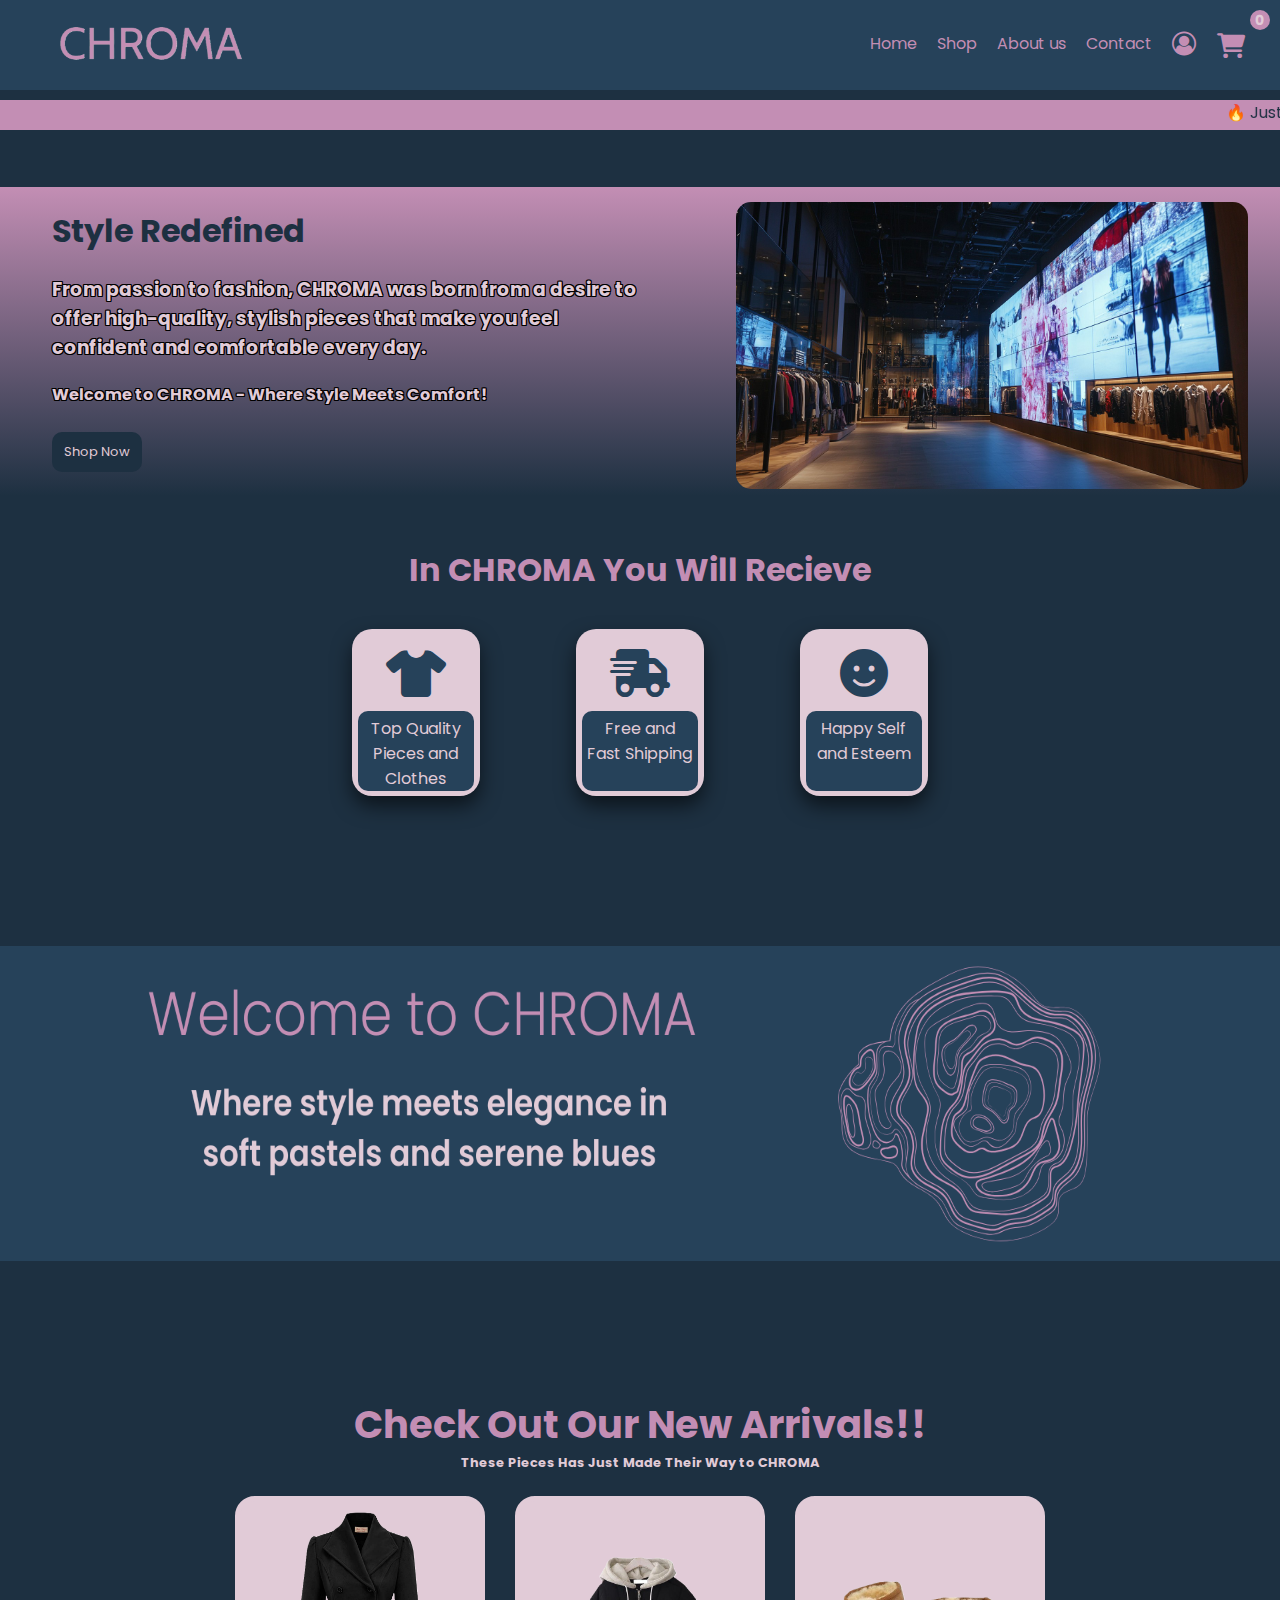
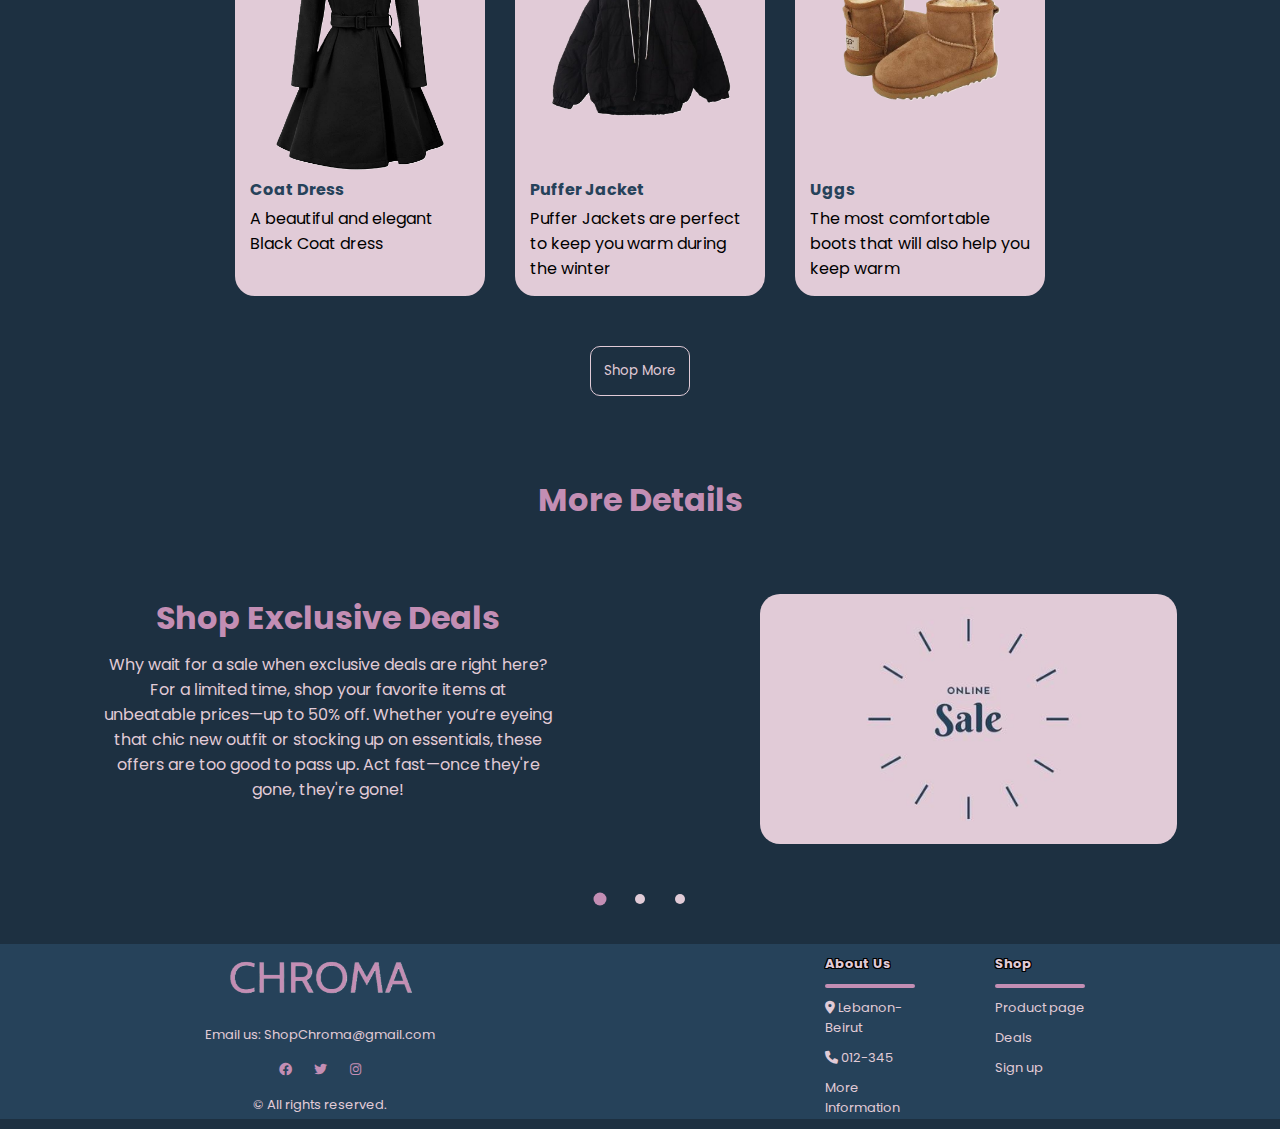
<file: index.html>
<!DOCTYPE html>
<html lang="en">
<head>
    <meta charset="UTF-8">
    <meta name="viewport" content="width=device-width, initial-scale=1.0">
    <title>Welcome To Chroma!</title>
    <link rel="stylesheet" href="styleWelcome.css">
    <link rel="stylesheet" href="https://cdnjs.cloudflare.com/ajax/libs/font-awesome/6.0.0-beta3/css/all.min.css">
    <link href="https://fonts.googleapis.com/css2?family=Poppins:ital,wght@0,100;0,200;0,300;0,400;0,500;0,600;0,700;0,800;0,900;1,100;1,200;1,300;1,400;1,500;1,600;1,700;1,800;1,900&family=Titillium+Web:ital,wght@0,200;0,300;0,400;0,600;0,700;0,900;1,200;1,300;1,400;1,600;1,700&display=swap" rel="stylesheet">
    <script src="https://ajax.googleapis.com/ajax/libs/jquery/3.7.1/jquery.min.js"></script>
    <link rel="stylesheet" href="https://cdnjs.cloudflare.com/ajax/libs/font-awesome/4.7.0/css/font-awesome.min.css">
    <script src="script.js" defer></script>
    <script src="contact.js" defer></script>
</head>
<body>
    <header>
        <img src="imgs/LogoPink.png" alt="logo" id="logo">
        <button id="hamMenu" onclick="toggleSidebar()">
            <div id="menu"><i class="fa-solid fa-bars"></i></div>
        </button>
        <div class="menu-pc">
            <a href="index.html">Home</a>
            <a href="shop.html">Shop</a>
            <a href="aboutUs.html">About us</a>
            <a href="#" id="openPopupLink">Contact</a>
            <a href="signup.html"><i class="fa fa-user-circle-o" style="font-size: 24px;"></i></a>
        </div>
        <div id="cart"><a href="cart.html"><i id="cart-icon" class="fa-solid fa-cart-shopping"></i>
            <span id="cartcount" class="badge badge-pill badge-notify cart-count">0</span>
        </a></div>
        <div class="sidebar" id="sidebar">
            <a href="index.html">Home</a>
            <a href="shop.html">Shop</a>
            <a href="signup.html">Sign up</a>
            <a href="aboutUs.html">About us</a>
            <a href="#" id="openPopupLink">Contact</a>
        </div>
        <div class="overlay" id="overlay" onclick="closeSidebar()"></div>
    </header>

    <div id="promo-overlay">
        <div class="promo-content">
             <div id="content">
            <h1>Exclusive Deal!</h1>
            <h2>Get 25% off your first purchase by using code <span>WELCOME25</span></h2></div>
            <button id="promo-close">Close</button>
        </div>
    </div>

    <div id="popupContainer"></div>
    

    <marquee>🔥 Just In: Stylish hoodies and jackets for the season!/ ❄️Check out our new Winter Collection! Shop now and stay cozy! ❄️/ Get 25% discount using code: WELCOME25</marquee>
    <section id="welcomeHero">   
        <div id="hero-headers">
            <h1>Style Redefined</h1>
            <h3>From passion to fashion, CHROMA was born from a desire to offer high-quality, stylish pieces that make you feel confident and comfortable every day.
            </h3>
            <h4>Welcome to CHROMA - Where Style Meets Comfort!</h4>
            <div id="hero-buttons">
                <button id="shopBtn">Shop Now</button>
            </div>
        </div>   
        <div id="hero-img">
            <img src="" id="heroImg"> 
        </div>
    </section>
    
    <section id="product-details">
       <h1>In CHROMA You Will Recieve</h1>
        <div id="product-cards">
            <div class="cards"> <div class="cards-icons"><i class="fa-solid fa-shirt"></i> </div>
            <p>Top Quality Pieces and Clothes</p>
            </div>
            <div class="cards"> <div class=cards-icons><i class="fa-solid fa-truck-fast"></i></div>
            <p>Free and Fast Shipping</p>
            </div>
            <div class="cards">  <div class="cards-icons"><i class="fa-solid fa-face-smile"></i></div>
            <p>Happy Self and Esteem</p>
            </div>
        </div> 
    </section>

    <div class="carousel-container">
        <div class="carousel">
            <img 
                src="imgs/1.png" 
                srcset="imgs/small1.png 475w, imgs/1.png 1920w" 
                sizes="(max-width: 475px) 100vw, 
                       (max-width: 1024px) 50vw, 
                       33vw" 
                alt="Image 1" 
                class="carousel-item">
            
            <img 
                src="imgs/2.png" 
                srcset="imgs/small2.png 475w, imgs/2.png 1920w" 
                sizes="(max-width: 475px) 100vw, 
                       (max-width: 1024px) 50vw, 
                       33vw" 
                alt="Image 2" 
                class="carousel-item">
            
            <img 
                src="imgs/3.png" 
                srcset="imgs/small3.png 475w, imgs/3.png 1920w" 
                sizes="(max-width: 475px) 100vw, 
                       (max-width: 1024px) 50vw, 
                       33vw" 
                alt="Image 3" 
                class="carousel-item">
        </div>
    </div>
    

<section id="checkNewArrivals">
        <div id="headingNewArrivals">
     <h1>Check Out Our New Arrivals!!</h1>
     <h6>These Pieces Has Just Made Their Way to CHROMA</h6>
    </div>
     <div id="newArrivalContainer"></div>
     <a href="shop.html"><button>Shop More</button></a>
</section>



    <section id="details-slider">
        <h1>More Details</h1>
        <div id="slider-container">
            <div>
                <h1 id="descHeader"></h1>
                <div id="imgdesc"></div>
            </div>
            <div id="image">
                <img id="imgSlider" src="">
                <div id="start-shopping"></div>
            </div>
        </div>
        <div id="sliders">
            <button id="slide1" class="slider"></button>
            <button id="slide2" class="slider"></button>
            <button id="slide3" class="slider"></button>
        </div>
    </section>

<footer>
    <section class =container id="container1">
        <div id="logofooter"><img src="imgs/LogoPink.png">   </div>
        <p> Email us: ShopChroma@gmail.com</p>
        <div class="icons">
            <div id="facebook"> <i class="fa-brands fa-facebook-f"></i></div>
            <div id="twitter"> <i class="fa-brands fa-twitter"></i></div>
            <div id="instagram"> <i class="fa-brands fa-instagram"></i></div>
        </div>
        <p>&copy; All rights reserved.</p>
    </section>
    <section class=container id="container2">
        <div class="footerinfo">
            <h4>About Us</h4>
            <span class="line"></span>
            <p><a href="aboutUs.html#location"><i class="fa-solid fa-location-dot"></i> Lebanon-Beirut</a></p>
            <p><i class="fa-solid fa-phone"></i> 012-345</p>
            <a href="aboutUs.html">More Information</a>
        </div>
        <div class="footerinfo">
            <h4>Shop</h4>
            <span class="line"></span>
            <a href="shop.html"><p>Product page</p></a>
            <p>Deals</p>
            <a href="signup.html"><p>Sign up</p></a>
        </div>
    </section>
</footer>
<script src="scriptWelcome.js"></script>
</body>
</html>
</file>
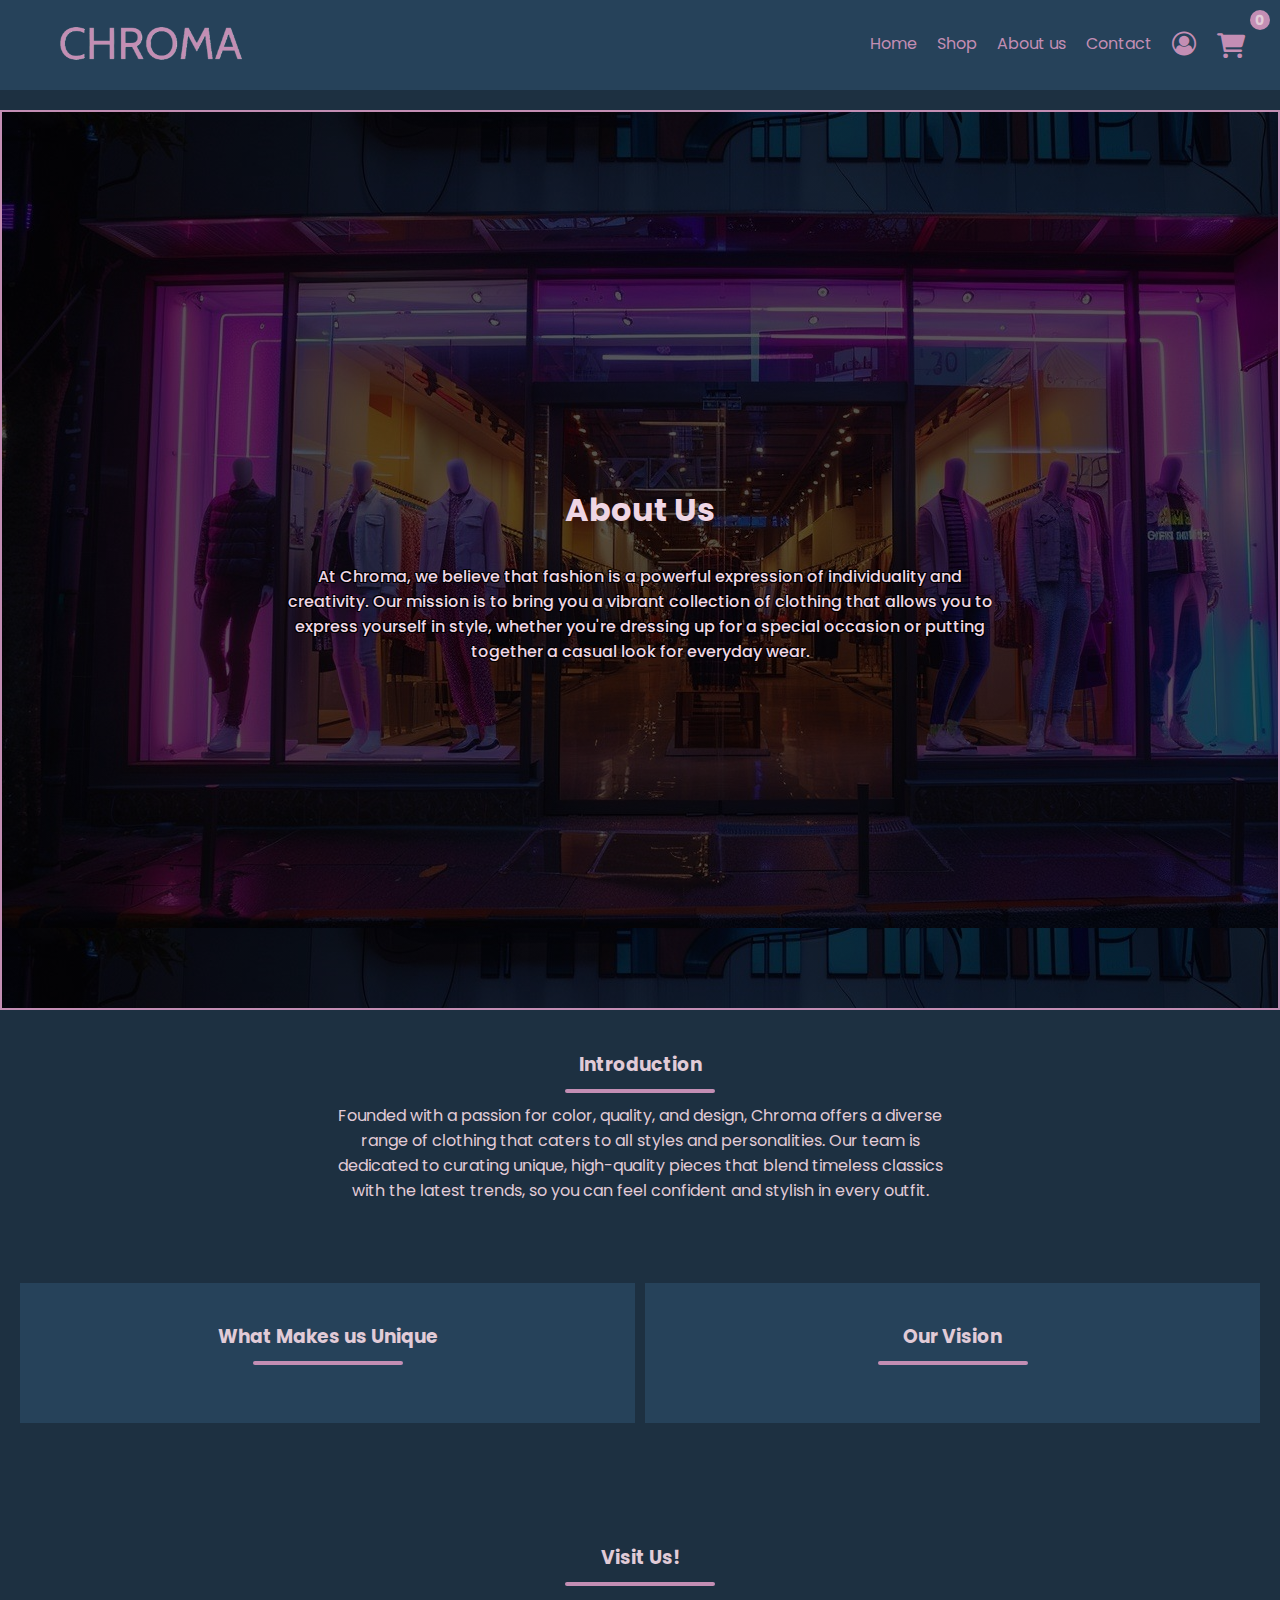
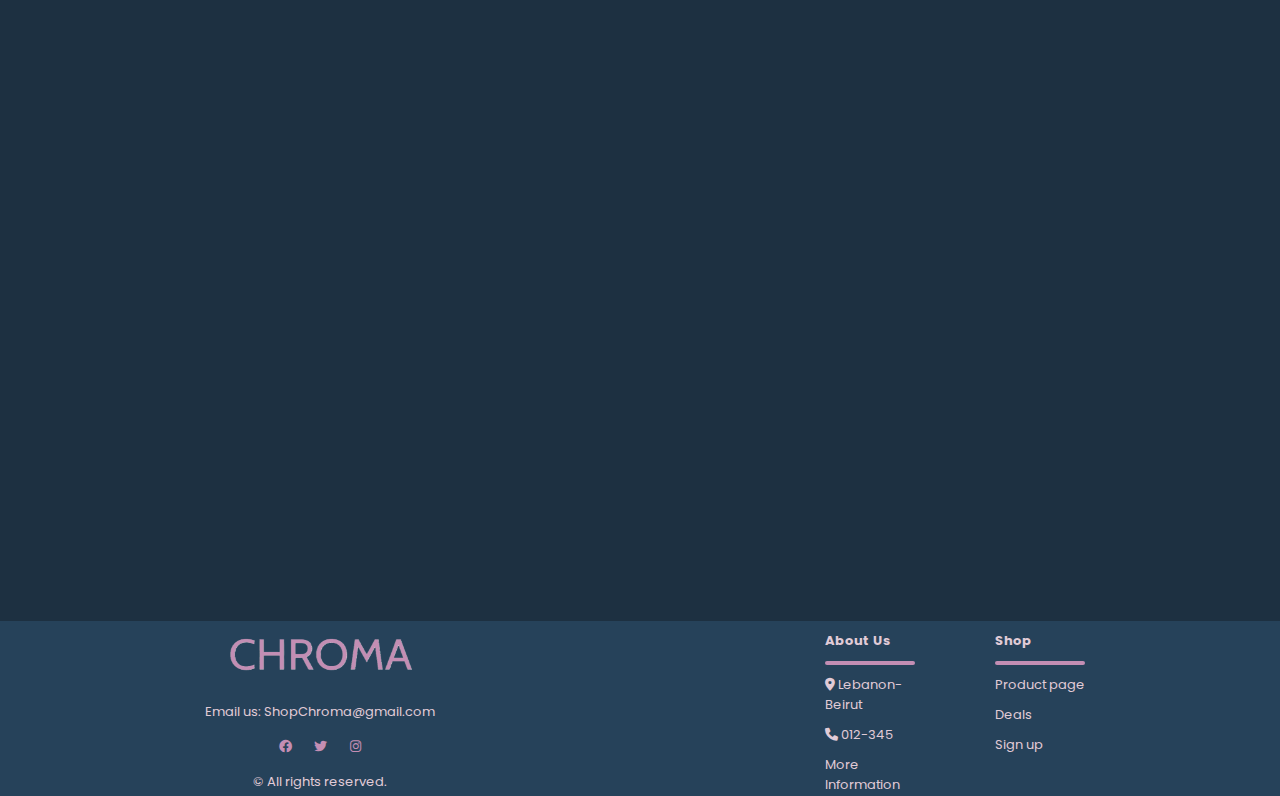
<file: aboutUs.html>
<!DOCTYPE html>
<html lang="en">
<head>
    <meta charset="UTF-8">
    <meta name="viewport" content="width=device-width, initial-scale=1.0">
    <title>About Us</title>
    <link rel="stylesheet" href="styleAboutus.css">
    <link rel="stylesheet" href="https://cdnjs.cloudflare.com/ajax/libs/font-awesome/6.0.0-beta3/css/all.min.css">
    <script src="script.js" defer></script>
    <link href="https://fonts.googleapis.com/css2?family=Poppins:wght@100;200;300;400;500;600;700;800;900&display=swap" rel="stylesheet">
    <script src="https://code.jquery.com/jquery-3.6.0.min.js"></script>
    <script src="contact.js" defer></script>
    <link rel="stylesheet" href="https://cdnjs.cloudflare.com/ajax/libs/font-awesome/4.7.0/css/font-awesome.min.css">
</head>
<body>
    <header>
        <img src="imgs/LogoPink.png" alt="logo" id="logo">
        <button id="hamMenu" onclick="toggleSidebar()"><div id="menu"><i class="fa-solid fa-bars"></i></div></button>
        <div class="menu-pc">
            <a href="index.html">Home</a>
            <a href="shop.html">Shop</a>
            <a href="aboutUs.html">About us</a>
            <a href="#" id="openPopupLink">Contact</a>
            <a href="signup.html"><i class="fa fa-user-circle-o" style="font-size: 24px;"></i></a>
        </div>
        <div id="cart"><a href="cart.html"><i id="cart-icon" class="fa-solid fa-cart-shopping"></i>
            <span id="cartcount" class="badge badge-pill badge-notify cart-count">0</span>
            </a>
        </a></div>
        <div class="sidebar" id="sidebar">
            <a href="index.html">Home</a>
            <a href="shop.html">Shop</a>
            <a href="signup.html">Sign up</a>
            <a href="aboutUs.html">About us</a>
            <a href="#" id="openPopupLink">Contact</a>
          </div>
          <div class="overlay" id="overlay" onclick="closeSidebar()"></div>
    </header>
    <main>
        <div id="popupContainer"></div>
        <div id="backgroundLayer">
            <h1> About Us</h1>
            <p>At Chroma, we believe that fashion is a powerful expression of individuality and creativity.
                Our mission is to bring you a vibrant collection of clothing that allows you to express yourself in style,
                whether you're dressing up for a special occasion or putting together a casual look for everyday wear.
            </p>
        </div>
        <div id="introduction">
            <h3 class="show">Introduction</h3>
            <span class="line_2"></span>
            <p class="hidden">Founded with a passion for color, quality, and design, Chroma offers a diverse range of clothing that caters
                to all styles and personalities. Our team is dedicated to curating unique, high-quality pieces that blend timeless
                classics with the latest trends, so you can feel confident and stylish in every outfit.
            </p>
        </div>
        <div id="aboutUsContainer">
            <div class="AboutUsContainerCLASS left">
                <h3 class="show">What Makes us Unique</h3>
                <span class="line_2"></span>
                <p class="hidden">At Chroma, we’re committed to providing more than just clothing; we’re here to offer an experience. Our team is 
                    here to help you find pieces that you’ll love for years to come, and our customer service is always available to
                    make your shopping experience enjoyable and seamless.
                </p>
            </div>
            <div class="AboutUsContainerCLASS right">
                <h3 class="show">Our Vision</h3>
                <span class="line_2"></span>
                <p class="hidden">At Chroma, our vision is to become a leader in modern, sustainable fashion that celebrates individuality and creativity.
                    We aim to inspire confidence and self-expression through vibrant designs that align with our commitment to high-quality.
                    Our goal is to create a fashion-forward community where everyone can find pieces that resonate
                    with their personal style.
                </p>
            </div>
        </div>
        <div id="location">
            <h3>Visit Us!</h3>
            <span class="line_2"></span>
            <iframe class="map" src="https://www.google.com/maps/embed?pb=!1m18!1m12!1m3!1d26506.111727373842!2d35.53176877803343!3d33.857087449508725!2m3!1f0!2f0!3f0!3m2!1i1024!2i768!4f13.1!3m3!1m2!1s0x151f1798849fcae3%3A0xcb7cf8d31d35ce1!2sCity%20Centre%20Beirut!5e0!3m2!1sen!2slb!4v1731441117395!5m2!1sen!2slb" width="600" height="450" style="border:0;" allowfullscreen="" loading="lazy" referrerpolicy="no-referrer-when-downgrade"></iframe>
        </div>
    </main>
    <footer>
        <section class =container id="container1">
            <div id="logofooter"><img src="imgs/LogoPink.png"></div>
            <p> Email us: ShopChroma@gmail.com</p>
            <div class="icons">
                <div id="facebook"> <i class="fa-brands fa-facebook-f"></i></div>
                <div id="twitter"> <i class="fa-brands fa-twitter"></i></div>
                <div id="instagram"> <i class="fa-brands fa-instagram"></i></div>
            </div>
            <p>&copy; All rights reserved.</p> 
        </section>
        <section class=container id="container2">
            <div class="footerinfo">
                <h4>About Us</h4><span class="line"></span>
                <p><i class="fa-solid fa-location-dot"></i>   Lebanon-Beirut</p> <p><i class="fa-solid fa-phone"></i>  012-345  </p>
                <a href="aboutUs.html">More Information</a>
            </div>
            <div class="footerinfo"> <h4> Shop</h4> <span class="line"></span>
                <p>Product page</p> <p>Deals</p> <p>Sign up</p>
                 </div>
        </section>
    </footer>
</body>
</html>
</file>
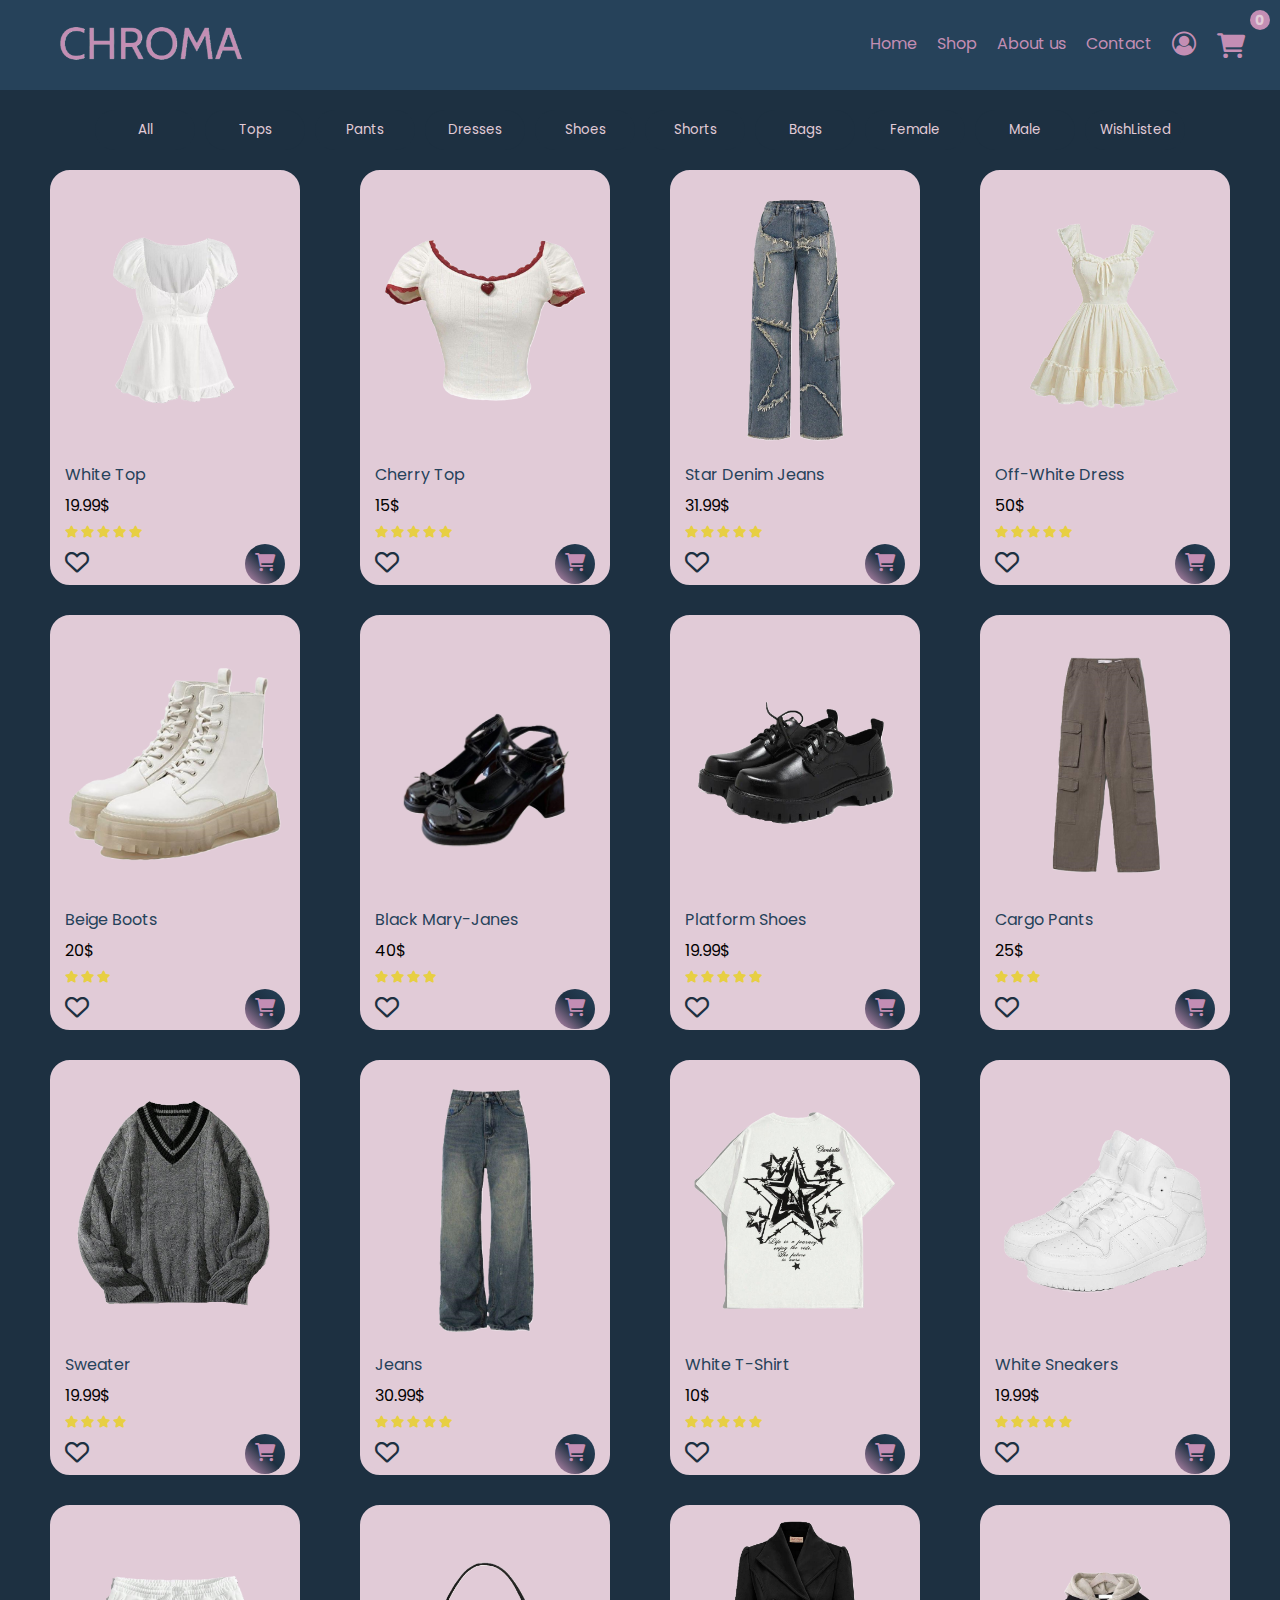
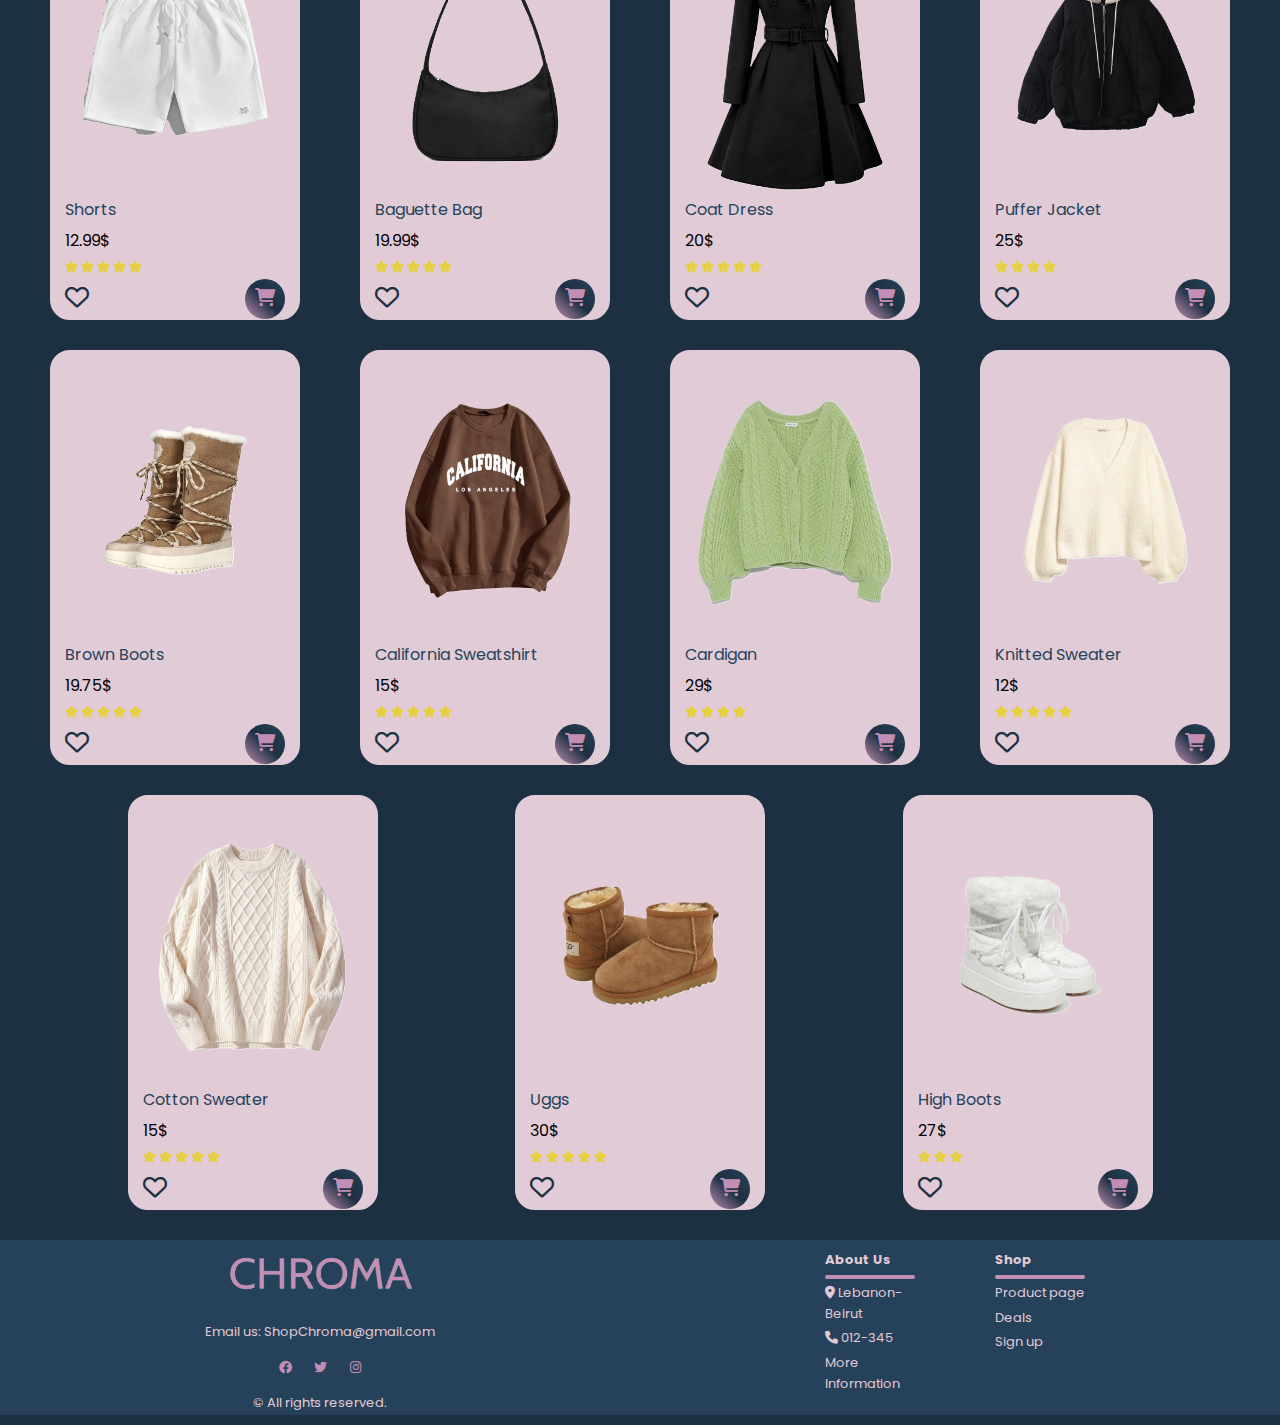
<file: shop.html>
<!DOCTYPE html>
<html lang="en">
<head>
    <meta charset="UTF-8">
    <meta name="viewport" content="width=device-width, initial-scale=1.0">
    <title>Shop</title>
    <link rel="stylesheet" href="styles.css">
    <link rel="stylesheet" href="https://cdnjs.cloudflare.com/ajax/libs/font-awesome/6.0.0-beta3/css/all.min.css">
    <script src="https://code.jquery.com/jquery-3.6.0.min.js"></script>
    <link rel="preconnect" href="https://fonts.googleapis.com">
    <link rel="preconnect" href="https://fonts.gstatic.com" crossorigin>
    <link href="https://fonts.googleapis.com/css2?family=Poppins:wght@100;200;300;400;500;600;700;800;900&display=swap" rel="stylesheet">
    <link rel="stylesheet" href="https://cdnjs.cloudflare.com/ajax/libs/font-awesome/4.7.0/css/font-awesome.min.css">
    <script src="contact.js" defer></script>
</head>
<body>
    <header>
        <img src="imgs/LogoPink.png" alt="logo" id="logo">
        <button id="hamMenu" onclick="toggleSidebar()">
            <div id="menu"><i class="fa-solid fa-bars"></i></div>
        </button>
        <div class="menu-pc">
            <a href="index.html">Home</a>
            <a href="shop.html">Shop</a>
            <a href="aboutUs.html">About us</a>
            <a href="#" id="openPopupLink">Contact</a>
            <a href="signup.html"><i class="fa fa-user-circle-o" style="font-size: 24px;"></i></a>
        </div>
        <div id="cart"><a href="cart.html"><i id="cart-icon" class="fa-solid fa-cart-shopping"></i>
            <span id="cartcount" class="badge badge-pill badge-notify cart-count">0</span></a>
        </div>
        <div class="sidebar" id="sidebar">
            <a href="index.html">Home</a>
            <a href="shop.html">Shop</a>
            <a href="signup.html">Sign up</a>
            <a href="aboutUs.html">About us</a>
            <a href="#" id="openPopupLink">Contact</a>
        </div>
        <div class="overlay" id="overlay" onclick="closeSidebar()"></div>
    </header>
    <main>
        <div id="popupContainer"></div>
        <div id="filters">
            <button class="filter" data-filter="*" onclick="filter(event)">All</button>
            <button class="filter" data-filter="tops" onclick="filter(event)">Tops</button>
            <button class="filter" data-filter="pants" onclick="filter(event)">Pants</button>
            <button class="filter" data-filter="dresses" onclick="filter(event)">Dresses</button>
            <button class="filter" data-filter="shoes" onclick="filter(event)">Shoes</button>
            <button class="filter" data-filter="shorts" onclick="filter(event)">Shorts</button>
            <button class="filter" data-filter="bags" onclick="filter(event)">Bags</button>
            <button class="filter" data-filter="female" onclick="filter(event)">Female</button>
            <button class="filter" data-filter="male" onclick="filter(event)">Male</button>
            <button class="filter" data-filter="wishlist" onclick="filter(event)">WishListed</button>
        </div>
        <div class="productContainer"></div>
    </main>
    <footer>
        <section class =container id="container1">
            <div id="logofooter"><img src="imgs/LogoPink.png">   </div>
            <p> Email us: ShopChroma@gmail.com</p>
            <div class="icons">
                <div id="facebook"> <i class="fa-brands fa-facebook-f"></i></div>
                <div id="twitter"> <i class="fa-brands fa-twitter"></i></div>
                <div id="instagram"> <i class="fa-brands fa-instagram"></i></div>
            </div>
            <p>&copy; All rights reserved.</p>
        </section>
        <section class=container id="container2">
            <div class="footerinfo">
                <h4>About Us</h4>
                <span class="line"></span>
                <p><a href="aboutUs.html#location"><i class="fa-solid fa-location-dot"></i> Lebanon-Beirut</a></p>
                <p><i class="fa-solid fa-phone"></i> 012-345</p>
                <a href="aboutUs.html">More Information</a>
            </div>
            <div class="footerinfo">
                <h4> Shop</h4>
                <span class="line"></span>
            <a href="shop.html"><p>Product page</p></a>
            <p>Deals</p>
            <a href="signup.html"><p>Sign up</p></a>
            </div>
        </section>
    </footer>
    <script src="script.js"></script>
</body>
</html>
</file>
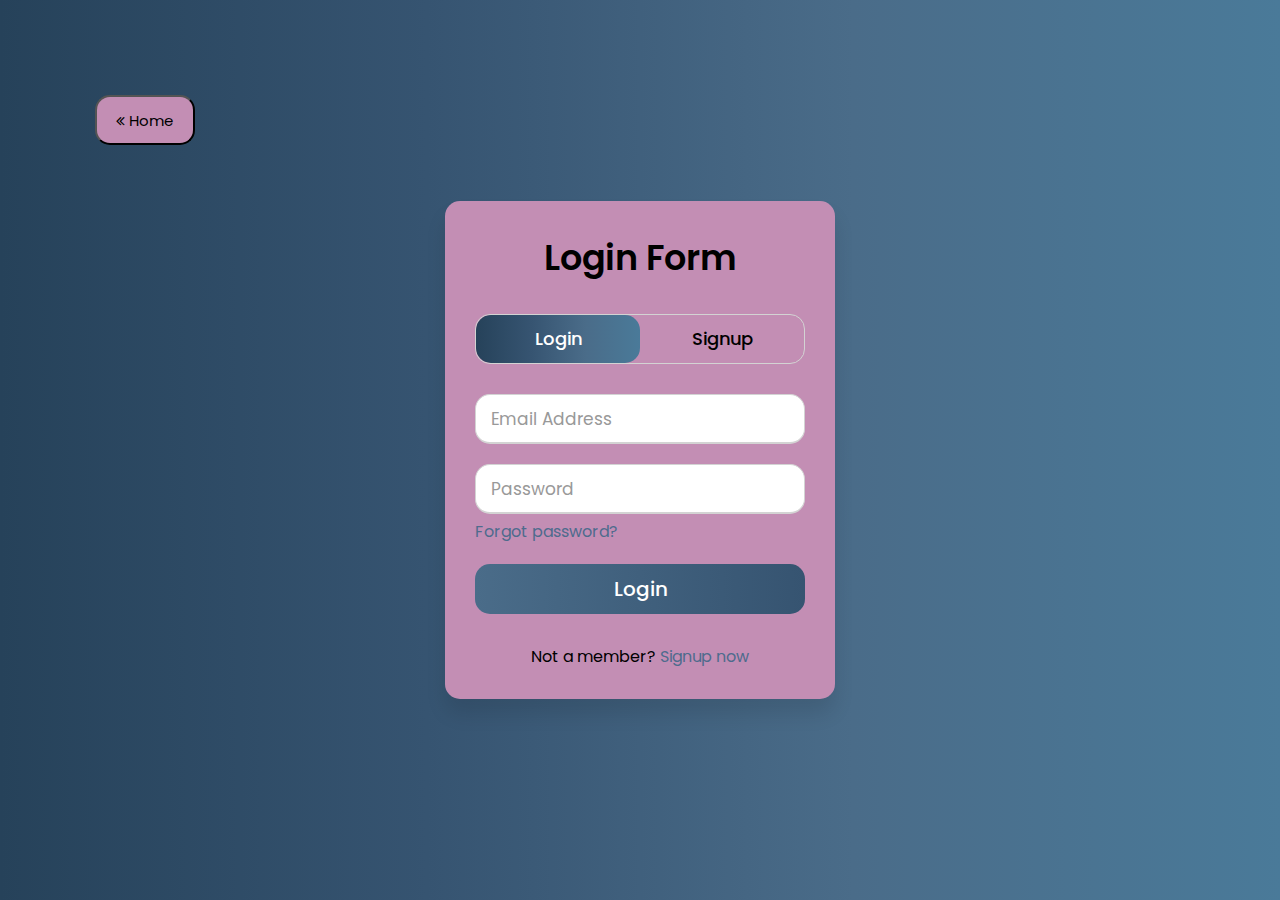
<file: signup.html>
<!DOCTYPE html>
<html lang="en">
<head>
    <meta charset="UTF-8">
    <meta name="viewport" content="width=device-width, initial-scale=1.0">
    <title>Sign Up</title>
    <link rel="stylesheet" href="signup.css">
    <script src="signup.js" defer></script>
    <script src="script.js" defer></script>
    <link rel="stylesheet" href="https://cdnjs.cloudflare.com/ajax/libs/font-awesome/4.7.0/css/font-awesome.min.css">
</head>
<body>
    <div class="back">
      <a href="index.html"><button><i class="fa fa-angle-double-left"></i> Home</button></a>
    </div>
    <div class="wrapper">
        <div class="title-text">
          <div class="title login">Login Form</div>
          <div class="title signup">Signup Form</div>
        </div>
        <div class="form-container">
          <div class="slide-controls">
            <input type="radio" name="slide" id="login" checked>
            <input type="radio" name="slide" id="signup">
            <label for="login" class="slide login">Login</label>
            <label for="signup" class="slide signup">Signup</label>
            <div class="slider-tab"></div>
          </div>
          <div class="form-inner">
            <form action="#" class="login">
              <div class="field">
                <input type="text" id="login-email" placeholder="Email Address" required>
              </div>
              <div class="field">
                <input type="password" id="login-password" placeholder="Password" required>
              </div>
              <div class="pass-link"><a href="#">Forgot password?</a></div>
              <div class="field btn">
                <div class="btn-layer"></div>
                <input type="submit" value="Login">
              </div>
              <div class="signup-link">Not a member? <a href="">Signup now</a></div>
            </form>
            <form action="#" class="signup">
              <div class="field">
                <input type="text" id="signup-email" placeholder="Email Address" required>
              </div>
              <div class="field">
                <input type="password" id="signup-password" placeholder="Password" required>
              </div>
              <div class="field">
                <input type="password" id="confirm-password" placeholder="Confirm password" required>
              </div>
              <div class="field btn">
                <div class="btn-layer"></div>
                <input type="submit" value="Signup">
              </div>
            </form>
          </div>
        </div>
      </div>
</body>
</html>
</file>
<file: styleWelcome.css>
*{
    padding:0px;
    margin:0px;
    box-sizing: border-box;
}
body{
    background-color: #1d3041;
}
header{
    display: flex;
    width: 100%;
    height:10vh;
    flex-direction: row;
    align-items: center;
    justify-content: space-between;
    background-color: #26425A;
    color:#E1CBD7;
    position: sticky;
    top: 0;
    z-index: 1;
}
#logo{
    max-width: 200px;
    max-height: 60px;
    margin-left: 50px;
}
#hamMenu {
    background-color: transparent;
    border: none;
    display: none;
    margin-left: auto;
    cursor: pointer;
    z-index: 1001;
}
#hamMenu .bar {
    width: 30px;
    height: 4px;
    margin: 6px auto;
    background-color: #E1CBD7;
    transition: all 0.3s ease-in-out;
}
#hamMenu.is-active .bar:nth-child(1) {
    transform: translateY(10px) rotate(45deg);
}

#hamMenu.is-active .bar:nth-child(2) {
    opacity: 0;
}

#hamMenu.is-active .bar:nth-child(3) {
    transform: translateY(-10px) rotate(-45deg);
}
#menu, #cart{
   height:39px;
   width:39px;
   margin-right: 30px;
   text-align: center;
   font-size: 30px;
   display: flex;
   justify-content: center;
   align-items: center;
   color:#C38EB4;
}
#menu, #cart:hover{
    cursor: pointer;
}
#cart{
    margin-left: 10px;
    padding: 10px;
}
#cart-icon{
    color:#C38EB4;
    font-size: smaller;
}
#cart-icon.active {
    color: #86A8CF; 
  }
  #cart-icon:hover{
    color: #86A8CF;
    transform: scale(1.1);
}
.menu-pc{
    margin-left: auto;
    display: flex;
    gap:10px;
    font-family: 'Poppins';
    font-size: medium;
}
.menu-pc a{
    color:#C38EB4;
    text-decoration: none;
    padding: 5px;
    font-family: 'Poppins';
    font-size: medium;
}
.menu-pc a:hover{
    color: #86A8CF;
}
.sidebar {
    position: fixed;
    top: 0;
    right: -250px;
    width: 250px;
    height: 100%;
    overflow-x: hidden;
    background-color: #C38EB4;
    padding-top: 60px;
    transition: 0.3s;
    z-index: 1000;
}
.sidebar a {
    padding: 10px 20px;
    text-decoration: none;
    color: #26425A;
    display: block;
    font-size: large;
    font-weight: bold;
    font-family: 'Poppins';
}
.sidebar a:hover{
    cursor: pointer;
}
#cartcount {
    position: absolute;
    top: 10px;
    right: 10px;
    background-color:#C38EB4;  
    color: #E1CBD7;
    font-size: 14px;
    font-weight: bold;
    font-family: 'Poppins';
    width: 20px;
    height: 20px;
    border-radius: 50%;
    display: flex;
    align-items: center;
    justify-content: center;
    text-align: center;
    padding: 0;
    z-index: 10;
    transition: all 0.3s ease-in-out;
  }
.overlay {
    position: fixed;
    top: 0;
    left: 0;
    width: 100%;
    height: 100%;
    display: none;
    z-index: 999;
}
@media screen and (max-width: 768px){
    .menu-pc{
        display: none;
    }
    #hamMenu{
        display: block;
    }
}
marquee{
    margin-top: 10px;
    background-color: #C38EB4;
    color: #1d3041;
    height: 30px;
}
#promo-overlay {
    position: fixed;
    display: flex;
    justify-content: center;
    align-items: center;
    top: 50%;
    left: 50%;
    transform: translate(-50%, -50%);
    width: 60%;
    height: auto;
    background:#e1cbd7c9;
    display: none;
    justify-content: center;
    align-items: center;
    z-index: 1000;
    border-radius: 10px;
    font-family: 'Poppins';
}

.promo-content {
    display: flex;
    flex-direction: column;
    align-items: center;
    gap:90px;
    padding: 20px;
    border-radius: 10px;
    text-align: center;
    padding-top: 70px;
    color:#1d3041;
}
.promo-content h1{
    font-size: 70px;
}
#promo-close {
    background-color:transparent;
    color:#1d3041;
    border: 2px solid #1d3041;
    font-size: larger;
    border-radius: 10px;
    width: 120px;
    height:50px;
    transition: 0.2s;
}
#promo-close:hover{
    cursor: pointer;
    background-color:#1d3041;
    color:#E1CBD7;
    border: none;
    transform: scale(1.1);
}

body.promo-active {
    overflow: hidden; 
}
#welcomeHero{
    margin-top: 50px;
    font-family: 'Poppins';
    display: flex;
    width:100%;
    height:auto;
    background: linear-gradient(180deg, #C38EB4, #1d3041);
    justify-content: space-around;
}
#hero-headers{
    display: flex;
    flex-direction: column;
    padding:20px;
    gap:20px;
    max-height:40%;
    max-width: 50%;
    color: #E1CBD7;
}
#hero-headers h3, h4{
    text-shadow:
        0.05em 0 black,
        0 0.05em black,
        -0.05em 0 black,
        0 -0.05em black,
        -0.05em -0.05em black,
        -0.05em 0.05em black,
        0.05em -0.05em black,
        0.05em 0.05em black;
}
#hero-headers h1{
    color:#1d3041;
    font-size:xx-large;
}
#hero-buttons{
    display: flex;
    gap:15px;
    margin-top: 5px;
    display: flex;
    width: 100%;
    justify-content:start;
}
#hero-buttons button{
    font-size:small;
    width:90px;
    height:40px;
    padding:5px;
    border: none;
    border-radius: 10px;
    background-color: #1d3041;
    color:#E1CBD7;
    transition: 0.2s;
}
#hero-buttons button:hover{
    transform: scale(1.1);
    color:#1d3041;
    background-color:#C38EB4;
    border: none;
    cursor: pointer;
}
#hero-img img{
    margin-top: 15px;
    max-height:40vh;
    max-width:40vw;
    border-radius: 15px;
}
#product-details{
    display: flex;
    flex-direction: column;
    align-items: center;
    width:100%;
    height:400px;
    gap:20px;
    margin-top: 50px;
    font-family: 'Poppins';
}
#product-details h1{
    color:#C38EB4;
    font-size:xx-large;
    font-family: 'Poppins';
}
#product-cards{
    display: flex;
    flex-direction: row;
    justify-content: space-around;
    gap:30px;
    width:auto;
    height:auto;
}
.cards{
    margin-top: 15px;
    display: flex;
    flex-direction: column;
    align-items: center;
    height:auto;
    width: 20%;
    max-width: 200px;
    background-color: #E1CBD7;
    box-shadow: 0 10px 20px rgba(0, 0, 0, 0.582);
    border-radius: 20px;
    padding-bottom: 5px;
    transition: 0.2s;
}
.cards button{
    border: none;
    background-color: #E1CBD7;
    color:#26425A;
}
.cards:hover .cards-icons{
    animation: bounce 1.5s infinite;
}
.cards:hover{
    transform: scale(1.05);
}
.cards-icons{
    margin-top: 10px;
    font-size: xxx-large;
    color:#26425A;
}

@keyframes bounce {
    0%, 20%, 50%, 80%, 100% {
        transform: translateY(0);
    }
    40% {
        transform: translateY(-10px);
    }
    60% {
        transform: translateY(-5px);
    }
}
.cards p{
    width:90%;
    height:auto;
    min-height: 40px;
    text-align: center;
    color:#E1CBD7;
    background-color: #26425A;
    border-radius: 10px;
    padding:5px;
    height: 80px;
}
#checkNewArrivals{
    margin-top: 100px;
    width:100%;
    height:600px;
    display: flex;
    flex-direction: column;
    gap:50px;
    align-items: center;
    box-sizing: border-box;
    font-family: 'Poppins';
}
#headingNewArrivals{
    width:100%;
    height:50px;
    border: 2px solid ;
    text-align: center;
    font-size: larger;
    color:#C38EB4;
    border: none;
}
#headingNewArrivals h6{
    color: #E1CBD7;
}
#newArrivalContainer{
    display: flex;
    flex-direction: row;
    justify-content: center;
    flex-wrap: wrap;
    gap:30px;
    box-sizing: border-box;
}
.newArrivalBox{
    height: 400px;
    max-width: 250px; 
    min-width: 200px; 
    padding: 10px;
    background-color: #E1CBD7;
    border: 5px solid #E1CBD7;
    border-radius: 20px;
    transition: transform 0.3s, box-shadow 0.3s;
}

.newArrivalBox:hover {
    transform: scale(1.05);
    box-shadow: 0 10px 20px rgb(0, 0, 0);
    cursor: pointer;
}
#name{
    color:#26425A;
}
.product-desc{
    display: flex;
    flex-direction: column;
    gap:4px;
}
.product-desc #name{
    font-weight: bold;
    
}
.newArrivalBox img {
    width: 100%;
    height: 70%;
    object-fit: contain;
}
#checkNewArrivals button{
    width:100px;
    height:50px;
    border: none;
    border-radius: 10px;
    border: 1px solid #E1CBD7;
    background-color:#1d3041;
    color:#E1CBD7;
    transition: 0.2s;
}
#checkNewArrivals button:hover{
    color:#1d3041;
    background-color:#C38EB4;
    transform: scale(1.1);
    border: none;
}
#details-slider{
    display: flex;
    flex-direction: column;
    align-items: center;
    width:100%;
    height:auto;
    font-family: 'Poppins';
    gap:10px;
    margin-top: 80px;
    flex-wrap: wrap;
}
#details-slider h1 {
    color:#C38EB4;
    font-size:xx-large;
    font-family: 'Poppins';
    margin-bottom: 10px;
    text-align: center;
}
#slider-container{
    margin-top: 50px;
    width:100%;
    display: flex;
    justify-content: space-around;
}
#image{
    width:auto;
    height:250px;
    margin-bottom: 40px;
    display: flex;
    flex-direction: column;
    gap:15px;
}
#image img{
    height:100%;
    width:100%;
    border-radius: 20px;
}
#sliders{
    display: flex;
    gap:30px;
    margin-bottom: 30px;
}
.slider{
    width:10px;
    height:10px;
    border-radius: 100px;
    border: none;
    background-color: #E1CBD7;
    transition: 0.2s;
}
.slider:hover{
    cursor: pointer;
    background-color: #C38EB4;
    transform: scale(1.1);
}
.slider.active{
    background-color: #C38EB4;
    transform: scale(1.3);
}
#slider-container .header{
    color:#C38EB4;
}
#imgdesc{
    width:50vh;
    height:auto;
    text-align: center;
    color:#E1CBD7;
}
@media screen and (max-width: 768px) {
    #welcomeHero{
        display: flex;
        flex-direction: column;
        align-items: center;
        text-align: center;
    }
    #hero-headers{
        align-items: center;
    }
    #hero-buttons{
        width: 400px;
        height:100px;
        justify-content: center;
       
    }
    #hero-buttons button{
     font-size: larger;
     width:300px;
    }
    #details-slider{
        gap:70px;
    }
 
    #slider-container{
        flex-direction: column;
        text-align: center;
        align-items: center;
    }
    #imgdesc{
        text-align: center;
        align-items: center;
    
    }
    #image{
        align-items: center;
    }
    #checkNewArrivals{
        height:1000px;
    }
    
    #aboutUsContainer{
        flex-direction: column;
     }
     .AboutUsContainerCLASS{
         flex-wrap: wrap;
     }
     .carousel-container{
        max-height: 350px;
     }
}
@media screen and (max-width: 549px) {
    #checkNewArrivals{
        height:1500px;
    }
 
}

.carousel-container{
    overflow-x: hidden;
    width: 100%;
    height:350px; 
    margin: 0 auto;
    display: flex;
    justify-content: center;
    transition: transform 0.5s ease-in-out;
    flex-shrink: 0;
  }

.carousel-container:hover{
    cursor: grab;
}
.carousel-container:active{
    cursor: grabbing;
}

.carousel{
    display: flex; 
    height: 100%; 
    width:100%;
    flex-shrink: 0;
    transition: transform 0.5s ease;
}
  
.carousel-item {
    flex-shrink: 0;
    width: 100%;
    height: 90%; 
    background-size: contain;  
    background-position: center;
    background-repeat: no-repeat; 
}

footer{
    margin-top: 10px;
    display:flex;
    flex-wrap: wrap;
    height:150px;
    justify-content: space-around;
    background-color: #26425A;
    color:#E1CBD7;
    width: 100%;
    bottom: 0;
    height: 175px;
    position: relative;
    font-size: small;
}
.container{
    width:300px;
    height:100%;
    display:flex;
    margin-top: 10px;
}
#container1{
    display:flex;
    flex-direction: column;
    align-items: center;
    gap:15px;
    height: 100%;
}
#logofooter img{
    height:50px;
    width:200px;
}
.icons{
    display: flex;
    flex-direction: row;
    gap:15px;
    color:#C38EB4;
}
.icons div{
    height:20px;
    width:20px;
    text-align: center;
    transition: 0.3s;
}
#facebook:hover{
    color:#86A8CF;
    padding:4px;
    transform: scale(1.4);
    cursor: pointer;
}
#twitter:hover{
    color:#86A8CF;
    padding:4px;
    transform: scale(1.4);
    cursor: pointer;
}
#instagram:hover{
    color:#86A8CF;
    padding:4px;
    transform: scale(1.4);
    cursor: pointer;
}
#container2{
   display: flex;
   justify-content: space-between;
   justify-content: center;
   gap:70px;
   height:100%;
}
.line{
    display:block;
    height:4px;
    width:90px;
    background-color: #C38EB4;
    border-radius: 20px;
}
.footerinfo{
    height:100%;
    width:100px;
    display: flex;
    flex-direction: column;
    gap:10px;
}
.footerinfo a{
    color:#E1CBD7;
    text-decoration: none;
    transition: 0.3s;
}
.footerinfo a:hover{
    color:#86A8CF;
    cursor: pointer;
}
</file>
<file: styleAboutus.css>
*{
    padding: 0px;
    margin: 0px;
    box-sizing: border-box;
}
body{
    background-color: #1d3041;
    font-family: 'Poppins';
}
header{
    display: flex;
    width: 100%;
    height:10vh;
    flex-direction: row;
    align-items: center;
    justify-content: space-between;
    background-color: #26425A;
    color:#E1CBD7;
    position: sticky;
    top: 0;
    z-index: 1;
}
#logo{
    max-width: 200px;
    max-height: 60px;
    margin-left: 50px;
}
#hamMenu {
    background-color: transparent;
    border: none;
    display: none;
    margin-left: auto;
    cursor: pointer;
    z-index: 1001;
}
#hamMenu .bar {
    width: 30px;
    height: 4px;
    margin: 6px auto;
    background-color: #E1CBD7;
    transition: all 0.3s ease-in-out;
}
#hamMenu.is-active .bar:nth-child(1) {
    transform: translateY(10px) rotate(45deg);
}

#hamMenu.is-active .bar:nth-child(2) {
    opacity: 0;
}

#hamMenu.is-active .bar:nth-child(3) {
    transform: translateY(-10px) rotate(-45deg);
}
#menu, #cart{
   height:39px;
   width:39px;
   margin-right: 30px;
   text-align: center;
   font-size: 30px;
   display: flex;
   justify-content: center;
   align-items: center;
   color:#C38EB4;
}
#menu, #cart:hover{
    cursor: pointer;
}
#cart{
    margin-left: 10px;
    padding: 10px;
}
#cart-icon{
    color:#C38EB4;
    font-size: smaller;
}
#cart-icon.active {
    color: #86A8CF; 
  }
  #cart-icon:hover{
    color: #86A8CF;
    transform: scale(1.1);
}
#cartcount {
    position: absolute;
    top: 10px;
    right: 10px;
    background-color:#C38EB4;  
    color: #E1CBD7;
    font-size: 14px;
    font-weight: bold;
    width: 20px;
    height: 20px;
    border-radius: 50%;
    display: flex;
    align-items: center;
    justify-content: center;
    text-align: center;
    padding: 0;
    z-index: 10;
    transition: all 0.3s ease-in-out;
  }
.menu-pc{
    margin-left: auto;
    display: flex;
    gap:10px;
    font-family: 'Poppins';
    font-size: medium;
}
.menu-pc a{
    color:#C38EB4;
    text-decoration: none;
    padding: 5px;
    font-family: 'Poppins';
    font-size: medium;
}
.menu-pc a:hover{
    color: #86A8CF;
}
.sidebar {
    position: fixed;
    top: 0;
    right: -250px;
    width: 250px;
    height: 100%;
    overflow-x: hidden;
    background-color: #C38EB4;
    padding-top: 60px;
    transition: 0.3s;
    z-index: 1000;
}
.sidebar a {
    padding: 10px 20px;
    text-decoration: none;
    color: #26425A;
    display: block;
    font-size: large;
    font-weight: bold;
    font-family: 'Poppins';
}
.sidebar a:hover{
    cursor: pointer;
}
.overlay {
    position: fixed;
    top: 0;
    left: 0;
    width: 100%;
    height: 100%;
    display: none;
    z-index: 999;
}
@media screen and (max-width: 768px){
    .menu-pc{
        display: none;
    }
    #hamMenu{
        display: block;
    }
    #aboutUsContainer{
       flex-direction: column;
    }
    .AboutUsContainerCLASS{
        flex-wrap: wrap;
    }
}
main{
    min-height: 87vh;
    margin-bottom: 175px;
}
#backgroundLayer{
    display: flex;
    flex-direction: column;
    align-items: center;
    text-align: center;
    justify-content: center;
    padding-top: 30px;
    margin-top: 20px;
    width:100%;
    height: 100vh;
    border:2px solid #C38EB4;
    background-repeat: no-repeat;
    background-size: cover;
    background-position: center;
    background: linear-gradient( rgba(0, 0, 0, 0.5), rgba(0, 0, 0, 0.5) ), url("imgs/StockCake-Fashionable\ Storefront\ Display_1731757706.jpg");
    
}
#backgroundLayer p{
    text-align: center;
    font-size: medium;
    font-weight: 500;
    width: 100%;
    padding-left: 20px;
    padding-right: 20px;
    text-shadow:
        0.05em 0 black,
        0 0.05em black,
        -0.05em 0 black,
        0 -0.05em black,
        -0.05em -0.05em black,
        -0.05em 0.05em black,
        0.05em -0.05em black,
        0.05em 0.05em black;
}
#backgroundLayer p,h1{
    color: #efd6e4;
    width: 60%;
}
#backgroundLayer h1{
    margin-bottom: 30px;
}
#introduction{
    padding: 20px;
    display: flex;
    flex-wrap: wrap;
    flex-direction: column;
    margin-top: 20px;
    align-items: center;
    width:100%;
    height:auto;
    gap: 10px;
}
#introduction p,h3{
    color:#E1CBD7;
    text-align: center;
    width: 50%;
}
#aboutUsContainer{
    margin-top: 20px;
    display: flex;
    justify-content: space-between;
    gap:10px;
    width:100%;
    min-height:200px;
    padding: 20px;
}
.AboutUsContainerCLASS{
    flex: 1;
    padding:20px;
    display: flex;
    justify-content: center;
    flex-direction: column;
    margin-top: 20px;
    align-items: center;
    width:100%;
    height: auto;
    gap:10px;
    padding-bottom: 10px;
    transition: all 0.5s cubic-bezier(0.4, 0, 0.2, 1);
    cursor: pointer;
}
.AboutUsContainerCLASS p,h3,span{
    color:#E1CBD7;
    text-align: center;
    width: 70%;
    transition: opacity 0.3s ease-in-out;
}
.AboutUsContainerCLASS p{
    opacity: 0;
    max-height: 20px;
    padding-top: 5px;
    overflow: hidden;
    transform: translateY(20px);
    transition: opacity 0.6s ease-in-out, max-height 0.6s ease-in-out, transform 0.6s ease-in-out;
}
.AboutUsContainerCLASS:hover{
    flex: 3;
}
.AboutUsContainerCLASS:hover p {
    opacity: 1;
    max-height: 200px;
    transform: translateY(0);
    padding-top: 10px;
}
#aboutUsContainer .AboutUsContainerCLASS:not(:hover) {
    flex: 0.5;
}
.left,.right{
    background-color: #26425A;
}
.line_2{
    display:block;
    height:4px;
    width:150px;
    background-color: #C38EB4;
    border-radius: 20px;
}
#location{
    width: 100%;
    display: flex;
    justify-content: center;
    flex-direction: column;
    align-items: center;
    gap: 10px;
    margin-top: 100px; 
}

footer{
    margin-top: 10px;
    display:flex;
    flex-wrap: wrap;
    justify-content: space-around;
    background-color: #26425A;
    color:#E1CBD7;
    width: 100%;
    bottom: 0;
    min-height: 175px;
    position: relative;
    font-size: small;
}
.container{
    width:300px;
    height:100%;
    display:flex;
    margin-top: 10px;
}
#container1{
    display:flex;
    flex-direction: column;
    align-items: center;
    gap:15px;
    height: 100%;
}
#logofooter img{
    height:50px;
    width:200px;
}
.icons{
    display: flex;
    flex-direction: row;
    gap:15px;
    color:#C38EB4;
}
.icons div{
    height:20px;
    width:20px;
    text-align: center;
    transition: 0.3s;
}
#facebook:hover{
    color:#86A8CF;
    padding:4px;
    transform: scale(1.4);
    cursor: pointer;
}
#twitter:hover{
    color:#86A8CF;
    padding:4px;
    transform: scale(1.4);
    cursor: pointer;
}
#instagram:hover{
    color:#86A8CF;
    padding:4px;
    transform: scale(1.4);
    cursor: pointer;
}
#container2{
   display: flex;
   justify-content: space-between;
   justify-content: center;
   gap:70px;
   height:100%;
}
.line{
    display:block;
    height:4px;
    width:90px;
    background-color: #C38EB4;
    border-radius: 20px;
}
.footerinfo{
    height:100%;
    width:100px;
    display: flex;
    flex-direction: column;
    gap:10px;
}
.footerinfo a{
    color:#E1CBD7;
    text-decoration: none;
    transition: 0.3s;
}
.footerinfo a:hover{
    color:#86A8CF;
    cursor: pointer;
}
</file>
<file: styles.css>
* {
    margin: 0;
    padding: 0;
    box-sizing: border-box;
}
body {
    background-color:#1d3041;
    font-family:'Poppins';
    line-height: 1.6;
}
header{
    display: flex;
    width: 100%;
    height:10vh;
    flex-direction: row;
    align-items: center;
    justify-content: space-between;
    background-color: #26425A;
    color:#E1CBD7;
    position: sticky;
    top: 0;
    z-index: 1;
}
#logo{
    max-width: 200px;
    max-height: 60px;
    margin-left: 50px;
}
#hamMenu {
    background-color: transparent;
    border: none;
    display: none;
    margin-left: auto;
    cursor: pointer;
    z-index: 1001;
}
#hamMenu .bar {
    width: 30px;
    height: 4px;
    margin: 6px auto;
    background-color: #E1CBD7;
    transition: all 0.3s ease-in-out;
}
#hamMenu.is-active .bar:nth-child(1) {
    transform: translateY(10px) rotate(45deg);
}

#hamMenu.is-active .bar:nth-child(2) {
    opacity: 0;
}

#hamMenu.is-active .bar:nth-child(3) {
    transform: translateY(-10px) rotate(-45deg);
}
#menu, #cart{
   height:39px;
   width:39px;
   margin-right: 30px;
   text-align: center;
   font-size: 30px;
   display: flex;
   justify-content: center;
   align-items: center;
   color:#C38EB4;
}
#menu, #cart:hover{
    cursor: pointer;
}
#cart{
    margin-left: 10px;
    padding: 10px;
}
#cart-icon{
    color:#C38EB4;
    font-size: smaller;
}
#cart-icon.active {
    color: #86A8CF; 
  }
  #cart-icon:hover{
    color: #86A8CF;
    transform: scale(1.1);
}
.menu-pc{
    margin-left: auto;
    display: flex;
    gap:10px;
    font-family: 'Poppins';
    font-size: medium;
}
.menu-pc a{
    color:#C38EB4;
    text-decoration: none;
    padding: 5px;
    font-family: 'Poppins';
    font-size: medium;
}
.menu-pc a:hover{
    color: #86A8CF;
}
.sidebar {
    position: fixed;
    top: 0;
    right: -250px;
    width: 250px;
    height: 100%;
    overflow-x: hidden;
    background-color: #C38EB4;
    padding-top: 60px;
    transition: 0.3s;
    z-index: 1000;
}
.sidebar a {
    padding: 10px 20px;
    text-decoration: none;
    color: #26425A;
    display: block;
    font-size: large;
    font-weight: bold;
    font-family: 'Poppins';
}
.sidebar a:hover{
    cursor: pointer;
}
.overlay {
    position: fixed;
    top: 0;
    left: 0;
    width: 100%;
    height: 100%;
    display: none;
    z-index: 999;
}

@media screen and (max-width: 768px) {
    .menu-pc {
        display: none;
    }

    #hamMenu {
        display: block;
    }
}


main {
    min-height: 87vh;
    padding: 20px;
    background-color:#1d3041;
}

#filters {
    display: flex;
    flex-wrap: wrap;
    justify-content: center;
    gap: 10px;
    margin-bottom: 20px;
}

.filter {
    border: none;
    width: 100px;
    height: 40px;
    background-color: #1d3041;
    color: #E1CBD7;
    border-radius: 100px;
    transition: box-shadow 0.3s, background-color 0.3s, color 0.3s;
}

.filter:hover {
    cursor: pointer;
    box-shadow: 0 12px 16px 0  rgba(0, 0, 0, 0.24);;
    background-color: #C38EB4;
    color: #1d3041;
}

.productContainer {
    display: flex;
    flex-wrap: wrap;
    gap: 30px;
    justify-content: space-evenly;
}

.productBox {
    height: 415px;
    width: 250px;
    background-color:#E1CBD7;
    border: 5px solid #E1CBD7;
    border-radius: 20px;
    transition: transform 0.3s, box-shadow 0.3s;
    padding: 10px;
}
#addToCart-icon{
    text-align: end;
    margin-left: auto;
}
#addToCart-icon i{
    font-size: large;
}
#addToCart-icon button{
    width:40px;
    height:40px;
    border-radius: 100px;
    background: linear-gradient(45deg, #C38EB4 ,#1d3041,  #26425A);
    color: #E1CBD7;
    border: none;
}
#box-icons{
    display: flex;
    width: 100%;
    align-items: center;
}
#wishlist-icon button{
    background: transparent;
    border: none;
}
.heart-icon{
    font-size: 24px;
    color: #1d3041;
    cursor: pointer;
    transition: color 0.3s;
}
.heart-icon.filled {
    color: rgb(152, 39, 39);
}
#addToCart-icon button:hover{
    cursor: pointer;
    transition: all 0.3s ease;
    border-radius: 10px;
    width:100px;
    font-family: 'Poppins';
    font-weight: 800;
}
#cartcount {
    position: absolute;
    top: 10px;
    right: 10px;
    background-color:#C38EB4;  
    color: #E1CBD7;
    font-size: 14px;
    font-weight: bold;
    width: 20px;
    height: 20px;
    border-radius: 50%;
    display: flex;
    align-items: center;
    justify-content: center;
    text-align: center;
    padding: 0;
    z-index: 10;
    transition: all 0.3s ease-in-out;
  }
  .popup-message {
    position: fixed;
    top: 20px;
    left: 50%;
    transform: translateX(-50%);
    background-color: rgba(0, 0, 0, 0.7);
    color: white;
    padding: 10px 20px;
    border-radius: 5px;
    font-size: 16px;
    display: none;
    z-index: 1000;
}
.productBox:hover {
    transform: scale(1.05);
    box-shadow: 0 10px 20px rgb(0, 0, 0);
    cursor: pointer;
}
.popup-message{
    text-align: center;
    background-color: #C38EB4;
    color:#1d3041;
}

.productBox img {
    width: 100%;
    height: 70%;
    object-fit: contain;
}

.productBox .productName {
    color: #26425A;
    margin-bottom: 5px;
}

.stars {
    list-style: none;
    display: flex;
    justify-content: start;
    gap: 2px;
    /* margin: 5px 0; */
    width:auto;
}

.stars i {
    font-size: 12px;
    color: rgb(231, 207, 66);
}
#newArrivals{
    display: flex;
    flex-direction: column;
}
.newArrivalsContainer{
    display: flex;
    flex-wrap: wrap;
    gap: 30px;
    justify-content: space-evenly;
}
#headingNewArrivals{
    width:100%;
    height:50px;
    border: 2px solid ;
    text-align: center;
    font-size: larger;
    color:#26425A;
    background-color:#C38EB4;
}
footer{
    margin-top: 10px;
    display:flex;
    flex-wrap: wrap;
    justify-content: space-around;
    background-color: #26425A;
    color:#E1CBD7;
    width: 100%;
    bottom: 0;
    height: 175px;
    position: relative;
    font-family: 'Times New Roman', Times, serif;
    font-size: small;
}
.container{
    width:300px;
    height:100%;
    display:flex;
    margin-top: 10px;
}
#container1{
    display:flex;
    flex-direction: column;
    align-items: center;
    gap:15px;
    height: 100%;
}
#logofooter img{
    height:50px;
    width:200px;
}
.icons{
    display: flex;
    flex-direction: row;
    gap:15px;
    color:#C38EB4;
}
.icons div{
    height:20px;
    width:20px;
    text-align: center;
    transition: 0.3s;
}
#facebook:hover{
    color:#86A8CF;
    padding:4px;
    transform: scale(1.4);
    cursor: pointer;
}
#twitter:hover{
    color:#86A8CF;
    padding:4px;
    transform: scale(1.4);
    cursor: pointer;
}
#instagram:hover{
    color:#86A8CF;
    padding:4px;
    transform: scale(1.4);
    cursor: pointer;
}
#container2{
   display: flex;
   justify-content: space-between;
   justify-content: center;
   gap:70px;
   height:100%;
}
.line{
    display:block;
    height:4px;
    width:90px;
    background-color: #C38EB4;
    border-radius: 20px;
}
.footerinfo{
    height:100%;
    width:100px;
    display: flex;
    flex-direction: column;
    gap:4px;
}
.footerinfo a{
    color:#E1CBD7;
    text-decoration: none;
    transition: 0.3s;
}
.footerinfo a:hover{
    color:#86A8CF;
    cursor: pointer;
}
</file>
<file: signup.css>
@import url('https://fonts.googleapis.com/css?family=Poppins:400,500,600,700&display=swap');
*{
  margin: 0;
  padding: 0;
  box-sizing: border-box;
  font-family: 'Poppins', sans-serif;
}
html,body{
  display: grid;
  height: 100%;
  width: 100%;
  place-items: center;
  background: -webkit-linear-gradient(left, #26425A, #365471, #4A6C89, #4A7A99);
}
.back{
    left: 75px;
    top: 75px;
    position: absolute;
    padding: 20px;
}
.back button{
    width: 100px;
    height: 50px;
    border-radius: 15px;
    background-color: #C38EB4;
    font-size: 15px;
}
.back button:hover{
    cursor: pointer;
    background-color: #cf97bf;
}
::selection{
  background: #517dbf;
  color: #fff;
}
.wrapper{
  overflow: hidden;
  max-width: 390px;
  background: #C38EB4;
  padding: 30px;
  border-radius: 15px;
  box-shadow: 0px 15px 20px rgba(0,0,0,0.1);
}
.wrapper .title-text{
  display: flex;
  width: 200%;
}
.wrapper .title{
  width: 50%;
  font-size: 35px;
  font-weight: 600;
  text-align: center;
  transition: all 0.6s cubic-bezier(0.68,-0.55,0.265,1.55);
}
.wrapper .slide-controls{
  position: relative;
  display: flex;
  height: 50px;
  width: 100%;
  overflow: hidden;
  margin: 30px 0 10px 0;
  justify-content: space-between;
  border: 1px solid lightgrey;
  border-radius: 15px;
}
.slide-controls .slide{
  height: 100%;
  width: 100%;
  color: #fff;
  font-size: 18px;
  font-weight: 500;
  text-align: center;
  line-height: 48px;
  cursor: pointer;
  z-index: 1;
  transition: all 0.6s ease;
}
.slide-controls label.signup{
  color: #000;
}
.slide-controls .slider-tab{
  position: absolute;
  height: 100%;
  width: 50%;
  left: 0;
  z-index: 0;
  border-radius: 15px;
  background: -webkit-linear-gradient(left,#26425A, #365471, #4A6C89, #4A7A99);
  transition: all 0.6s cubic-bezier(0.68,-0.55,0.265,1.55);
}
input[type="radio"]{
  display: none;
}
#signup:checked ~ .slider-tab{
  left: 50%;
}
#signup:checked ~ label.signup{
  color: #fff;
  cursor: default;
  user-select: none;
}
#signup:checked ~ label.login{
  color: #000;
}
#login:checked ~ label.signup{
  color: #000;
}
#login:checked ~ label.login{
  cursor: default;
  user-select: none;
}
.wrapper .form-container{
  width: 100%;
  overflow: hidden;
}
.form-container .form-inner{
  display: flex;
  width: 200%;
}
.form-container .form-inner form{
  width: 50%;
  transition: all 0.6s cubic-bezier(0.68,-0.55,0.265,1.55);
}
.form-inner form .field{
  height: 50px;
  width: 100%;
  margin-top: 20px;
}
.form-inner form .field input{
  height: 100%;
  width: 100%;
  outline: none;
  padding-left: 15px;
  border-radius: 15px;
  border: 1px solid lightgrey;
  border-bottom-width: 2px;
  font-size: 17px;
  transition: all 0.3s ease;
}
.form-inner form .field input:focus{
  border-color: #5084d1;
}
.form-inner form .field input::placeholder{
  color: #999;
  transition: all 0.3s ease;
}
form .field input:focus::placeholder{
  color: #3b6cb6;
}
.form-inner form .pass-link{
  margin-top: 5px;
}
.form-inner form .signup-link{
  text-align: center;
  margin-top: 30px;
}
.form-inner form .pass-link a,
.form-inner form .signup-link a{
  color: #4e6b8d;
  text-decoration: none;
}
.form-inner form .pass-link a:hover,
.form-inner form .signup-link a:hover{
  text-decoration: underline;
}
form .btn{
  height: 50px;
  width: 100%;
  border-radius: 15px;
  position: relative;
  overflow: hidden;
}
form .btn .btn-layer{
  height: 100%;
  width: 300%;
  position: absolute;
  left: -100%;
  background: -webkit-linear-gradient(right,#26425A, #365471, #4A6C89, #4A7A99);
  border-radius: 15px;
  transition: all 0.4s ease;;
}
form .btn:hover .btn-layer{
  left: 0;
}
form .btn input[type="submit"]{
  height: 100%;
  width: 100%;
  z-index: 1;
  position: relative;
  background: none;
  border: none;
  color: #fff;
  padding-left: 0;
  border-radius: 15px;
  font-size: 20px;
  font-weight: 500;
  cursor: pointer;
}
</file>
